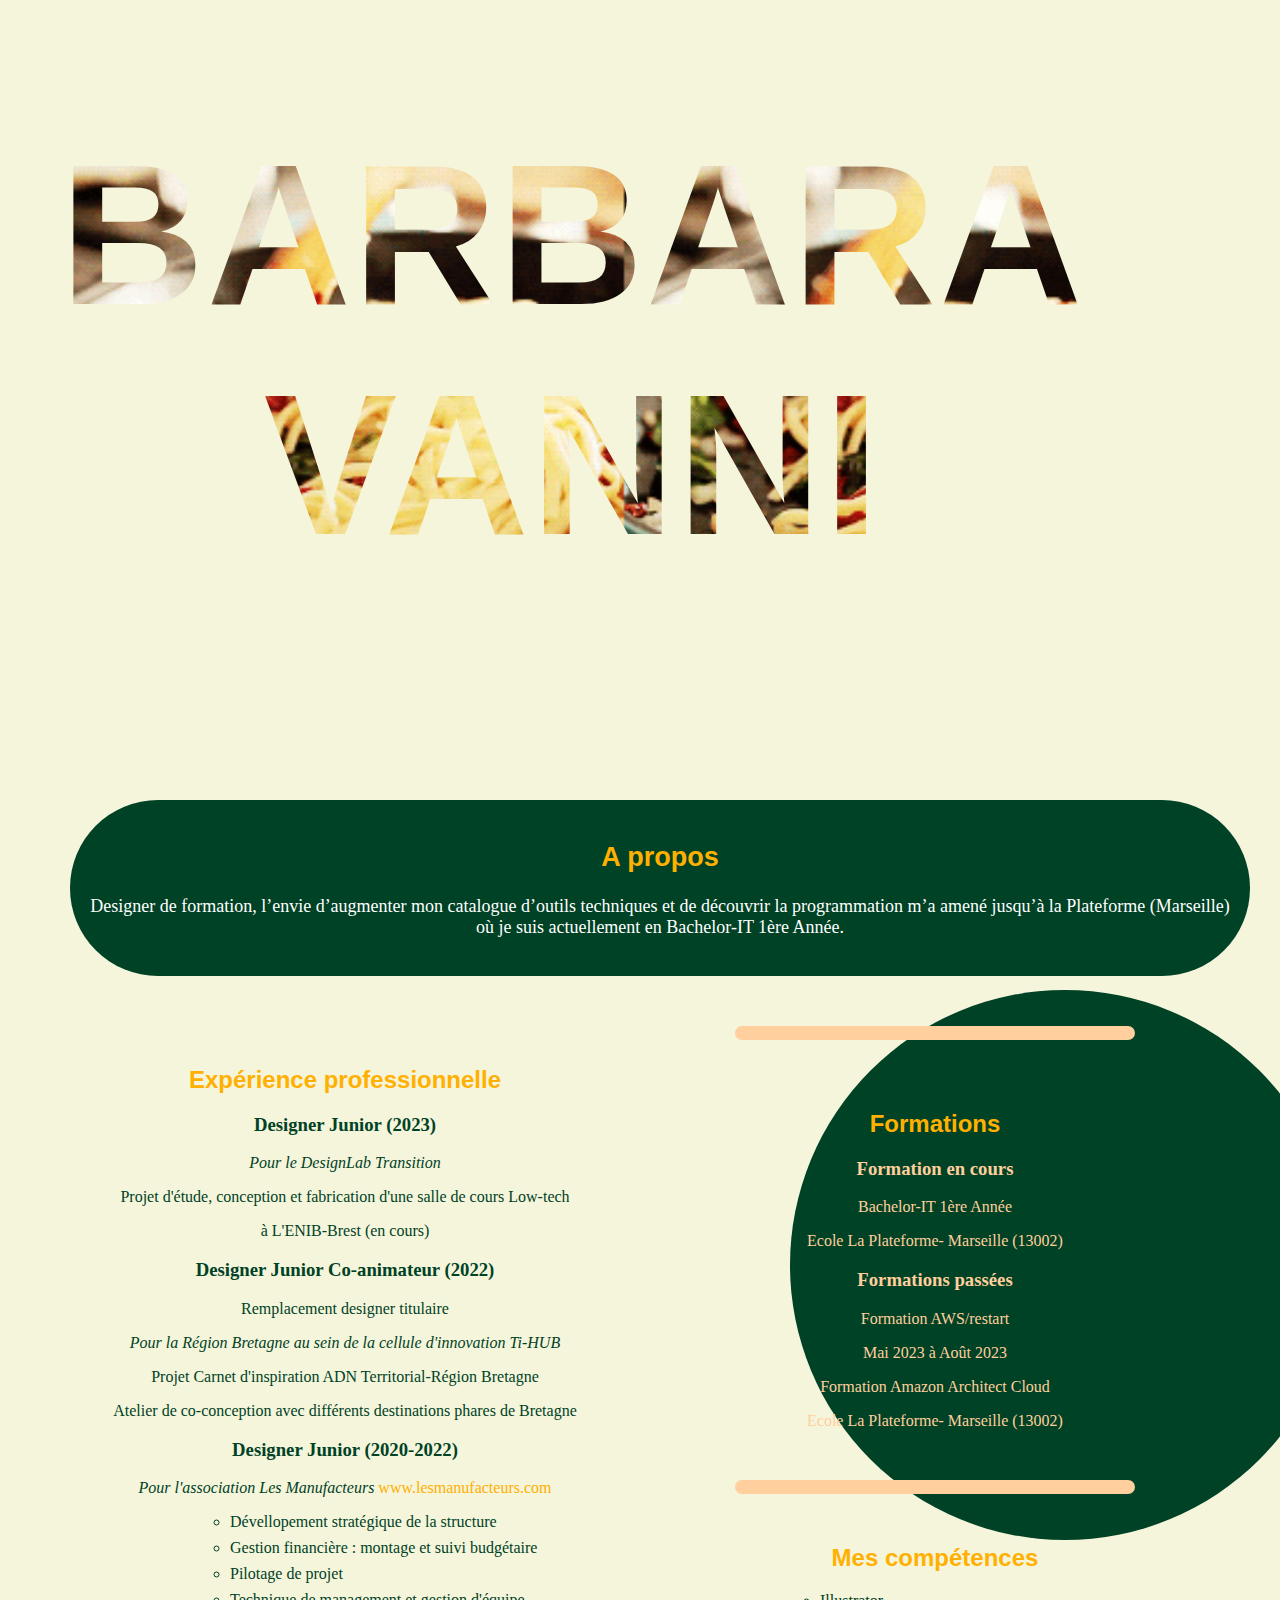
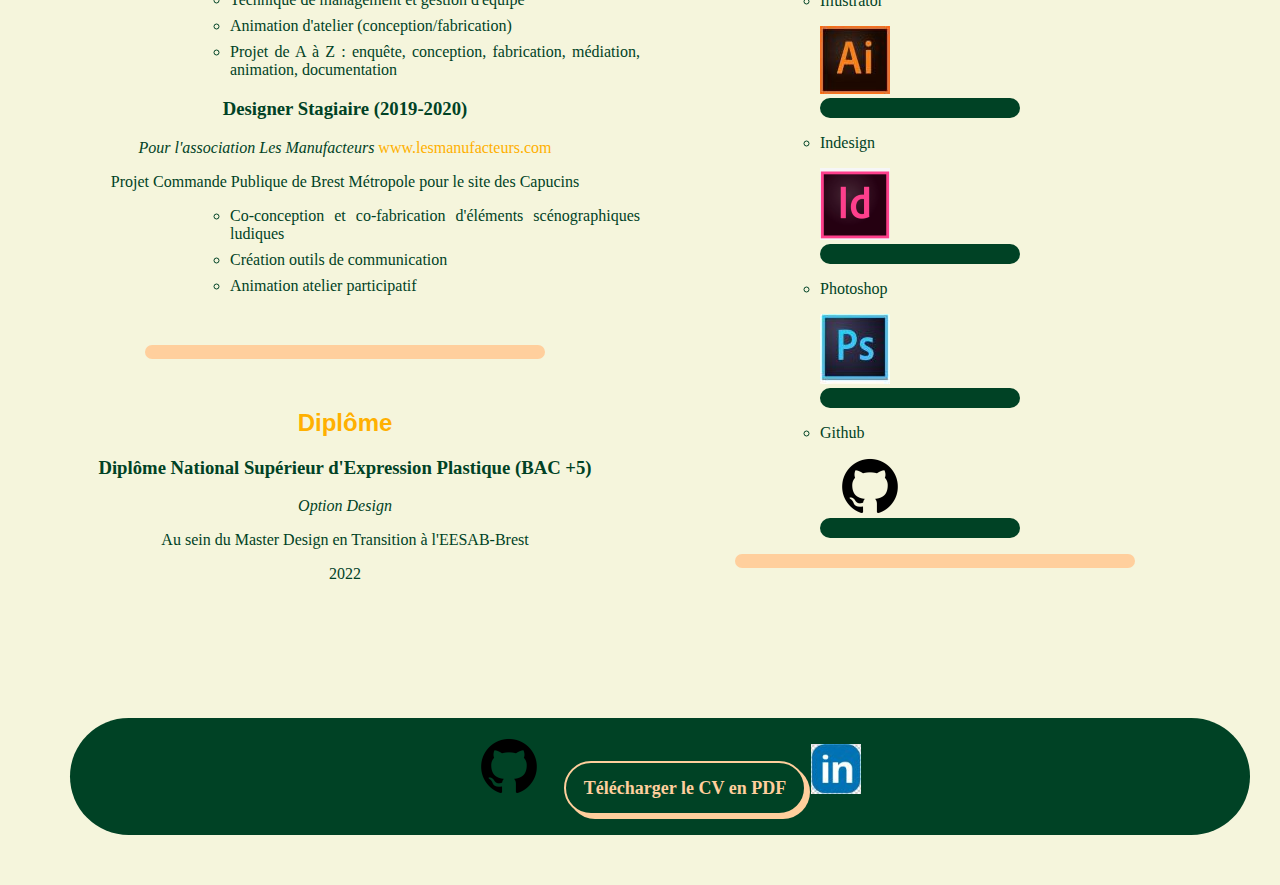
<file: cv-barbara-vanni.html>
<!DOCTYPE html>
<html lang="fr">

<head>
    <meta charset="UTF-8">
    <meta name="viewport" content="width=device-width, initial-scale=1.0 user-scalable=no">
    <meta name="description" content="Curriculum Vitae de Barbara Vanni à la date du 30 octobre 2023">
    <title>CV Barbara Vanni</title>
    <link rel="stylesheet" href="cv-barbara-vanni.css">
</head>

<body>
    <section class="header">
        <section>
            <!--Titre principal du CV-->
            <h1 class="textvideo">BARBARA<br><span>VANNI</span></h1>
        </section>
        <section class="container">
            <section class="card photo">
                <section class="border">
                    <section id="info">
                        <p>DESIGNER JUNIOR</p>
                        <p>DEV EMBRYONNAIRE</p>
                        <p>29 ANS</p>
                    </section>
                </section>
            </section>
            <section class="tab-bar radius">
                <a class="tab" href="#" data-text="Marseille (13)">
                    <span class="icon">Address</span>
                </a>
                <a class="tab" href="#" data-text="06.03.04.74.16">
                    <span class="icon">Phone</span>
                </a>
                <a class="tab" id="tab-right" href="#" data-text="barbara.vanni@laplateforme.io">
                    <span class="icon">Email</span>
                </a>
            </section>
        </section>
    </section>


    <!-- Informations personnelles-->
    <!-- <section class="informations_personnelles">
        <h2>Information personnelle</h2>
        <p>Designer Junior/Dévellopeur Embryonnaire</p>
        <p>29 ans</p>
        <p>barbara.vanni@laplaterforme.io</p>
        <p>06.03.04.74.16</p>
        <p>13009 Marseille</p>
    </section> -->
    <!--Texte introduction-->
    <section class="bandeau">
        <h2>A propos</h2>
        <p>
            Designer de formation, l’envie d’augmenter mon catalogue d’outils techniques
            et de découvrir la programmation m’a amené jusqu’à la Plateforme (Marseille)
            où je suis actuellement en Bachelor-IT 1ère Année.
        </p>
    </section>

    <section class="gauche">
        <!-- Expériences professionnelles -->
        <section>
            <h2>Expérience professionnelle</h2>
            <article>
                <h3>Designer Junior (2023)</h3>
                <i>Pour le DesignLab Transition</i>
                <p>Projet d'étude, conception et fabrication d'une salle de cours Low-tech</p>
                <p>à L'ENIB-Brest (en cours)</p>
            </article>
            <article>
                <h3>Designer Junior Co-animateur (2022)</h3>
                <p>Remplacement designer titulaire</p>
                <i>Pour la Région Bretagne au sein de la cellule d'innovation Ti-HUB</i>
                <p>Projet Carnet d'inspiration ADN Territorial-Région Bretagne</p>
                <p>Atelier de co-conception avec différents destinations phares de Bretagne</p>
            </article>
            <article>
                <h3>Designer Junior (2020-2022)</h3>
                <i>Pour l'association Les Manufacteurs</i>
                <a href="https://www.lesmanufacteurs.com" role="link">www.lesmanufacteurs.com </a>
                <ul>
                    <li>Dévellopement stratégique de la structure</li>
                    <li>Gestion financière : montage et suivi budgétaire</li>
                    <li>Pilotage de projet</li>
                    <li>Technique de management et gestion d'équipe</li>
                    <li>Animation d'atelier (conception/fabrication)</li>
                    <li>Projet de A à Z : enquête, conception, fabrication, médiation, animation, documentation</li>
                </ul>
            </article>
            <article>
                <h3>Designer Stagiaire (2019-2020)</h3>
                <i>Pour l'association Les Manufacteurs</i>
                <a href="https://www.lesmanufacteurs.com" role="link">www.lesmanufacteurs.com</a>
                <p>Projet Commande Publique de Brest Métropole pour le site des Capucins</p>
                <ul>
                    <li>Co-conception et co-fabrication d'éléments scénographiques ludiques</li>
                    <li>Création outils de communication</li>
                    <li>Animation atelier participatif </li>
                </ul>
            </article>
        </section>
        <!--Dipôme Obtenus-->
        <hr>
        <section>
            <h2>Diplôme</h2>
            <article>
                <h3>Diplôme National Supérieur d'Expression Plastique (BAC +5)</h3>
                <i>Option Design</i>
                <p>Au sein du Master Design en Transition à l'EESAB-Brest</p>
                <p>2022</p>
            </article>
        </section>
    </section>
    <hr>

    <section class="droite">
        <div class="circle"></div>
        <!--Formations en cours et passées  -->
        <section>
            <h2>Formations </h2>
            <article class="formation">
                <h3 class="formation">Formation en cours</h3>
                <p>Bachelor-IT 1ère Année</p>
                <p>Ecole La Plateforme- Marseille (13002)</p>
            </article>
            <article class="formation">
                <h3 class="formation">Formations passées</h3>
                <p>Formation AWS/restart</p>
                <p>Mai 2023 à Août 2023</p>
                <p>Formation Amazon Architect Cloud</p>
                <p>Ecole La Plateforme- Marseille (13002)</p>
            </article>
        </section>

        <hr>
        <!--Liste Compétences-->
        <section class="competence">
            <h2>Mes compétences</h2>
            <ul>
                <li>
                    <p>Illustrator</p>
                    <img src="images/illustartor.jpg" alt="Logo Illustrator" width="70" height="68">
                    <!-- <p><progress value="50" max="100"></progress></p> -->
                    <div class="progress" id="progressillustrator">
                        <div class="progress-value"></div>
                    </div>

                </li>
                <li>
                    <p>Indesign</p>
                    <img src="images/Indesign.png" alt="Logo Indesign" width="70" height="72">
                    <!-- <p><progress value="70" max="100"></progress></p> -->
                    <div class="progress">
                        <div class="progress-value" id="progressindesign"> </div>
                    </div>
                </li>
                <li>
                    <p>Photoshop</p>
                    <img src="images/Photoshop.jpg" alt="Logo Photoshop" width="70" height="70">
                    <!-- <p><progress value="70" max="100"></progress></p> -->
                    <div class="progress">
                        <div class="progress-value" id="progressphotoshop"></div>
                    </div>
                </li>
                <li>
                    <p>Github</p>
                    <img src="images/GitHub-Symbol.png" aria-label="" alt="Logo Github" width="100" height="56">
                    <!-- <p><progress value="40" max="100"></progress></p> -->
                    <div class="progress">
                        <div class="progress-value" id="progressgithub"></div>
                    </div>
                </li>
            </ul>
        </section>
    </section>

    <hr>
    <!--Pied de page avec le lien vers mon Github/Linkedin/ telechargement pdf-->
    <footer class="bandeau">
        <section class="bouton">
            <a id="git" href="https://github.com/barbara-vanni" role="link"><img src="images/GitHub-Symbol.png"
                    alt="Logo Github" width="100" height="56"></a>
            <a id="telecharger" href="CV-barbara-vanni.pdf" download="CV-barbara-vanni.pdf">Télécharger le CV en PDF</a>
            <a id="linkedin" href="https://www.linkedin.com/in/barbara-vanni-225969185" role="link"><img
                    src="images/Linkedin.jpg" alt="Logo Linkedin" width="50" height="50"></a>
        </section>
    </footer>


</body>

</html>
</file>
<file: cv-barbara-vanni.css>
* {
    box-sizing: border-box;
}

body {
    text-align: center;
    font-family: 'Gill Sans';
    color: #004225;
    margin: 50px;
    background-color: #F5F5DC;
    /* overflow: hidden; */
    /* background: linear-gradient(to bottom, #fffefe 0%, #4e337e 100%); */
    /* -webkit-font-smoothing: antialiased; */

}


hr {
    border: 7px solid #FFCF9D;
    width: 400px;
    /* height: 2px; */
    border-radius: 50px;
    align-items: center;
    margin-top: 50px;
    margin-bottom: 50px;
}

.textvideo {
        background: url(images/pasta.gif);
        background-size: contain;
        background-position: top left;
        -webkit-background-clip: text;
        color: transparent;
        letter-spacing: 2px;
        /* line-height: ; */
        font-family:Impact, Haettenschweiler, 'Arial Narrow Bold', sans-serif;
}

h1{
    margin:10px;
    font-size: 200px;
    
}


h2 {
    font-family: Verdana, Geneva, Tahoma, sans-serif;
    color: #FFB000;
}

/* article{
    text-align: justify;
} */


h3 {
    color: #004225;
}

ul {
    list-style-type: circle;
    padding-left: 100px;
}

li {
    margin-bottom: 8px;
    text-align: justify;
    margin-left: 80px;
}

a {
    color: #FFB000;
    text-decoration: none;
}


.progress {
    background: #004225;
    justify-content: flex-start;
    border-radius: 100px;
    align-items: center;
    position: relative;
    padding: 0 5px;
    display: flex;
    height: 20px;
    width: 200px;
}

.progress-value {
    animation: load 3s normal forwards;
    box-shadow: 0 10px 40px -10px #FFB000;
    border-radius: 100px;
    background: #FFB000;
    height: 10px;
    width: 0;
}



@keyframes load {
    0% {
        width: 0;
    }

    100% {
        width: 45%;
    }
}





.donut-chart {
    position: relative;
    border-radius: 50%;
    overflow: hidden;

    .slice {
        position: absolute;
        top: 0;
        left: 0;
        width: 100%;
        height: 100%;
    }

    .chart-center {
        position: absolute;
        border-radius: 50%;

        span {
            display: block;
            text-align: center;
        }
    }
}


.radius {
    border-radius: 5px;

    .tab:active::before {
        border-radius: 5px;
    }
}

.tab-bar {
    background-color: #F5F5DC;
    padding: 5px;
    box-shadow: 60px -85px 100px 5px #FFCF9D;
    display: flex;
    margin: 10px;
    color: #004225;
    font-family: Cambria, Cochin, Georgia, Times, 'Times New Roman', serif;

    .tab {
        box-sizing: border-box;
        text-decoration: none;
        color: inherit;
        width: 70px;
        height: 70px;
        background: inherit;
        padding: 5px;
        display: inherit;
        flex-direction: column;
        justify-content: center;
        align-items: center;
        position: relative;
        transition: all 0.3s;

        /* petit truc rond en dessous */
        &::before {
            position: absolute;
            content: "";
            width: 26%;
            height: 13%;
            border-top-left-radius: 200px;
            border-top-right-radius: 200px;
            border-bottom: none;
            background-color: #004225;
            bottom: -8px;
            opacity: 0;
            transition: all 0.3s ease-in-out;
        }

        &:active::before {
            width: 100%;
            height: 100%;
            background-color: #004225;
            border-radius: 0;
        }

        /* #tab-right:hover + &::after {
            opacity: 1;
            left: -105px;
          } */

        &:hover::before {
            opacity: 1;
            bottom: 0px;
        }

        &::after {
            content: attr(data-text);
            position: absolute;
            /* top:-10px; left: -50px; */
            width: 100%;
            text-align: center;
            color: inherit;
            font-size: 18px;
            font-family: Impact, Haettenschweiler, 'Arial Narrow Bold', sans-serif;
            left: 50%;
            top: 50%;
            transform: translate(-50%, -50%);
            opacity: 0;
            transition: all 0.3s ease-in-out;
        }


        &:hover {
            &::after {
                opacity: 1;
                position: absolute;
                top: -50px;
            }

            padding-top: 15px;
        }
    }
}

.header {
    display: flex;
    align-items: center;
    margin: 0;
    width: 100%;
}

footer {
    text-align: center;
    font-family: 'Gill Sans';
    color: #004225;
    margin-top: 100px;

}

.container {
    width: 50%;
    max-height: 800px;
    max-width: 1280px;
    min-height: 600px;
    min-width: 1000px;
    display: flex;
    justify-content: space-around;
    align-items: center;
    margin: 0 auto;
    flex-direction: column;
}

.bandeau {
    width: 100%;
    background-color: #004225;
    color: #fff;
    border-radius: 100px;
    margin: 20px;
    margin-top: 150px;
    padding: 20px;
    text-align: center;
    font-size: 18px;

}


.border {
    height: 369px;
    width: 290px;
    background: transparent;
    border-radius: 10px;
    transition: border 1s;
    position: relative;
}

.border:hover {
    border: 3px solid #FFB000;
}

.card {
    height: 379px;
    width: 300px;
    background: grey;
    border-radius: 10px;
    transition: background 0.8s;
    overflow: hidden;
    background: #004225;
    box-shadow: 70px 70px 70px -50px #FFCF9D;
    display: flex;
    justify-content: center;
    align-items: center;
    position: relative;
}

#info {
    font-family: Impact, Haettenschweiler, 'Arial Narrow Bold', sans-serif;
    font-size: 30px;
    line-height: 0.5px;
    opacity: 0;
    position: absolute;
    color: #FFB000;
    height: 200px;
    top: 100px;
    ;
    width: 300px;
    ;
    display: flex;
    flex-direction: column;
    align-items: center;
    justify-content: space-around;
}

.photo {
    background: url('images/001.png') center center no-repeat;
    background-size: 330px;
    transition: background 0.5s;
}

.photo:hover {
    background: url('images/001.png') left center no-repeat #004225;
    background-size: 600px;
    background-blend-mode: overlay;
}

.card:hover #info {
    opacity: 1;
}

.gauche {
    /* backdrop-filter: blur(5px); */
    float: left;
    width: 50%;
    margin-top: 50px;
    margin-bottom: 50px;
}

.droite {
    float: right;
    width: 50%;
    /* background-color: #4e337e; */
}

.droite .circle {
    width: 550px;
    position: absolute;
    display: flex;
    justify-content: center;
    align-items: flex-end;
    margin: 450px auto;
    margin-left: 150px;

    &:before {
        border-radius: 50%;
        width: 100%;
        padding-bottom: 100%;
        background-color: #004225;
        content: "";
        position: absolute;
        z-index: -1;
    }

}

.formation {
    color: #FFCF9D
}



#telecharger {
    background-color: #004225;
    border: 2px solid #FFCF9D;
    border-radius: 30px;
    box-shadow: #FFCF9D 4px 4px 0 0;
    color: #FFCF9D;
    cursor: pointer;
    display: inline-block;
    font-weight: 600;
    font-size: 18px;
    padding: 0 18px;
    line-height: 50px;
    text-align: center;
    text-decoration: none;
    user-select: none;
    -webkit-user-select: none;
    touch-action: manipulation;
}

#telecharger:hover {
    background-color: #fff;
}
</file>
